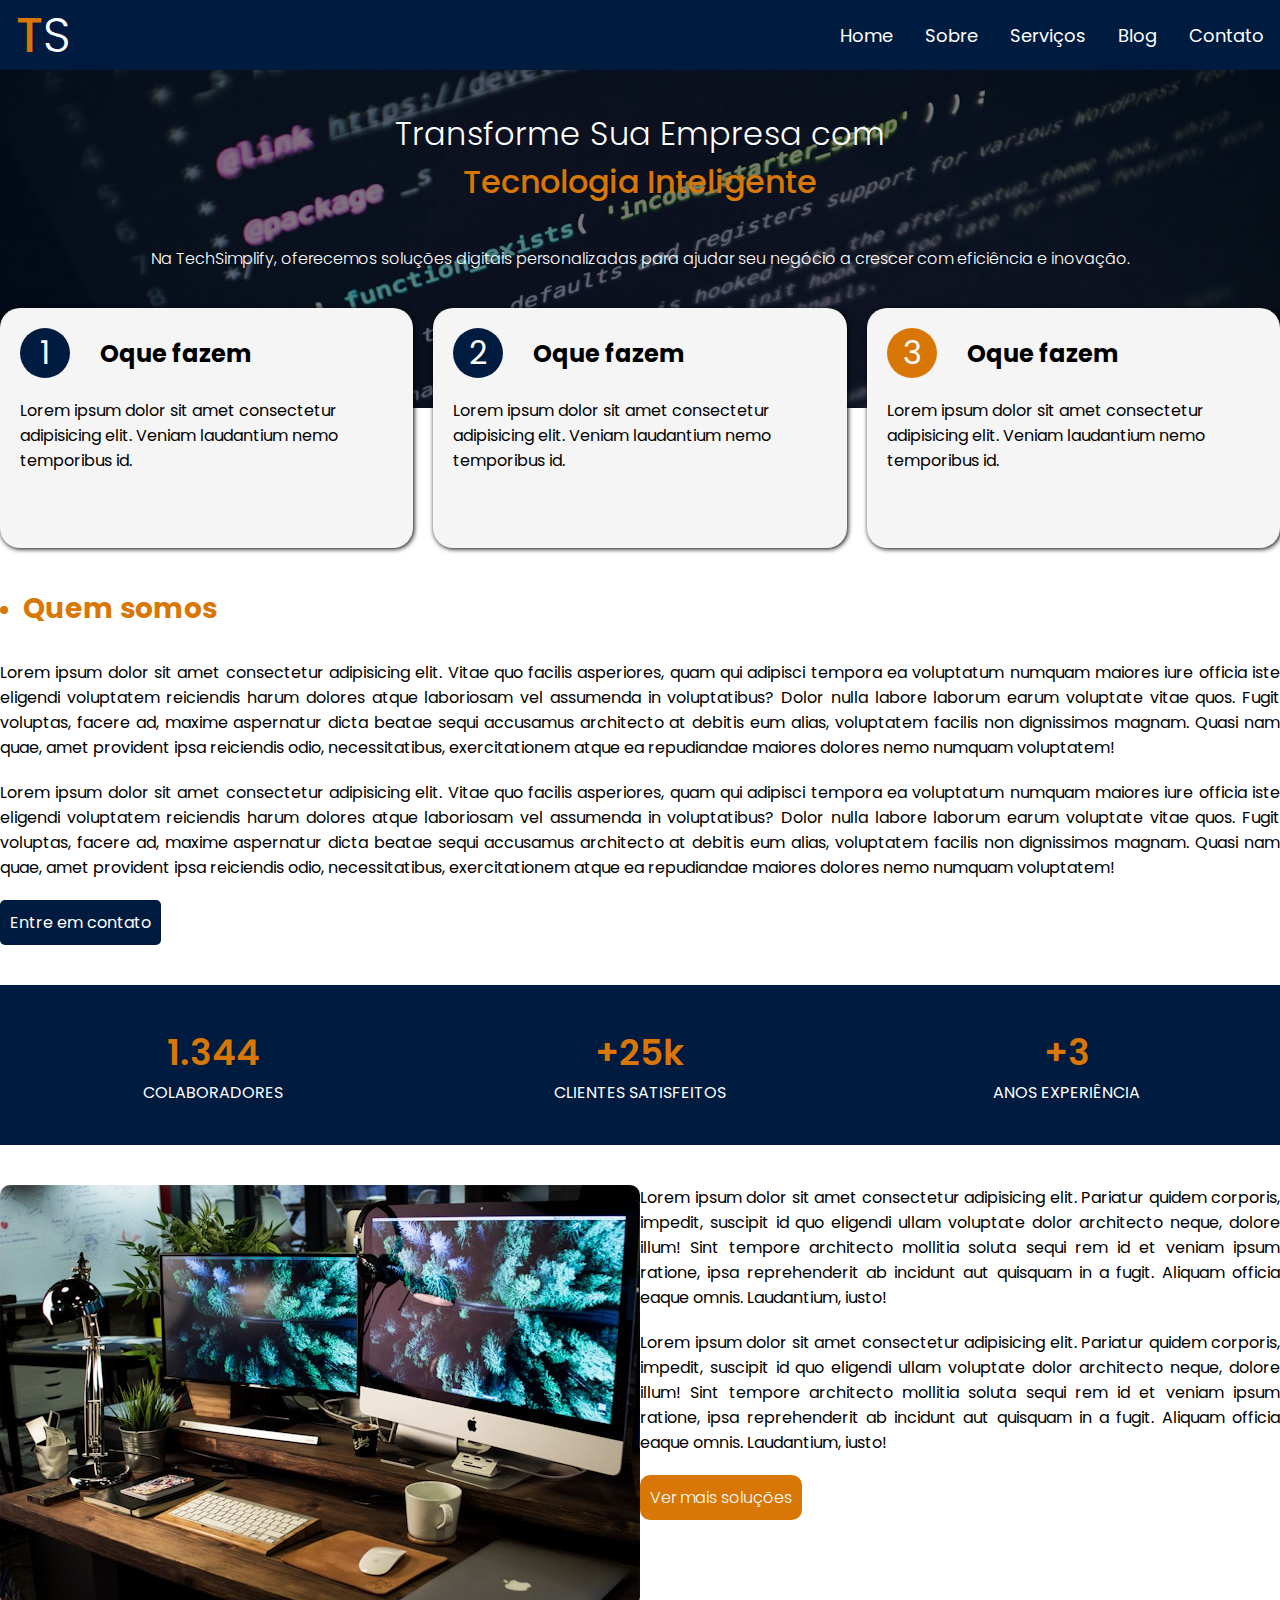
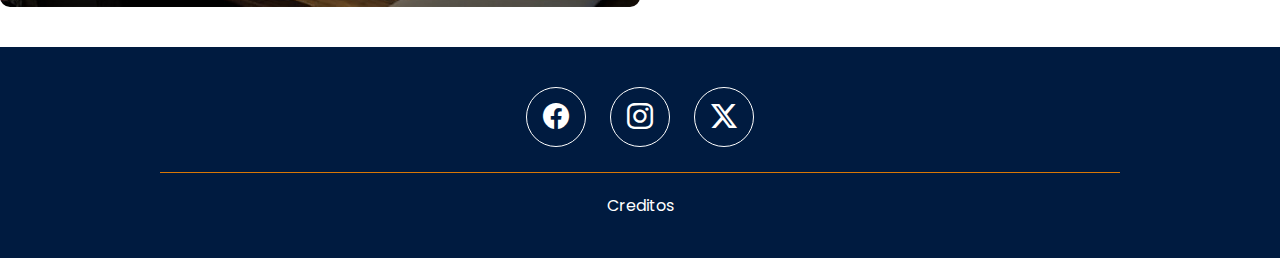
<file: index.html>
<!DOCTYPE html>
<html lang="pt-br">
  <head>
    <meta charset="UTF-8" />
    <meta name="viewport" content="width=device-width, initial-scale=1.0" />

    <!-- Fonte Poppins -->
    <link rel="preconnect" href="https://fonts.googleapis.com" />
    <link rel="preconnect" href="https://fonts.gstatic.com" crossorigin />
    <link
      href="https://fonts.googleapis.com/css2?family=Poppins:ital,wght@0,100;0,200;0,300;0,400;0,500;0,600;0,700;0,800;0,900;1,100;1,200;1,300;1,400;1,500;1,600;1,700;1,800;1,900&display=swap"
      rel="stylesheet"
    />
    <!-- Fonte Poppins -->

    <!-- Bootstrap -->
    <link
      rel="stylesheet"
      href="https://cdn.jsdelivr.net/npm/bootstrap-icons@1.11.3/font/bootstrap-icons.min.css"
    />
    <!-- Bootstrap -->

    <!-- Css -->
    <link rel="stylesheet" href="style.css" />
    <!-- Css -->

    <!-- Js -->
    <script type="module" src="script.js"></script>
    <!-- Js -->

    <title>TechSimplify Home</title>
  </head>
  <body>
    <header class="header">
      <nav class="nav">
        <a href="/" class="logo">T<span>S</span></a>
        <button class="hamburger"><i class="bi bi-list"></i></button>
        <ul class="nav-list">
          <li><a href="index.html">Home</a></li>
          <li><a href="sobre.html">Sobre</a></li>
          <li><a href="servicos.html">Serviços</a></li>
          <li><a href="blog.html">Blog</a></li>
          <li><a href="contato.html">Contato</a></li>
        </ul>
      </nav>
    </header>

    <section class="Hero">
      <div class="Txt-Hero">
        <h1>Transforme Sua Empresa com <span>Tecnologia Inteligente</span></h1>
        <p>
          Na TechSimplify, oferecemos soluções digitais personalizadas para
          ajudar seu negócio a crescer com eficiência e inovação.
        </p>
        <a href="#"><button>Vamos Conversar</button></a>
      </div>
    </section>

    <section class="Oque-Fazem">
      <div class="Fazem">
        <div class="Txt-Fazem">
          <button disabled="disabled">1</button>
          <h2>Oque fazem</h2>
        </div>

        <p>
          Lorem ipsum dolor sit amet consectetur adipisicing elit. Veniam
          laudantium nemo temporibus id.
        </p>
      </div>

      <div class="Fazem">
        <div class="Txt-Fazem">
          <button disabled="disabled">2</button>
          <h2>Oque fazem</h2>
        </div>

        <p>
          Lorem ipsum dolor sit amet consectetur adipisicing elit. Veniam
          laudantium nemo temporibus id.
        </p>
      </div>

      <div class="Fazem">
        <div class="Txt-Fazem">
          <button disabled="disabled">3</button>
          <h2>Oque fazem</h2>
        </div>

        <p>
          Lorem ipsum dolor sit amet consectetur adipisicing elit. Veniam
          laudantium nemo temporibus id.
        </p>
      </div>
    </section>

    <section class="Quem-Somos">
      <a href="#">
        <ul>
          <li><h3>Quem somos</h3></li>
        </ul>
      </a>

      <p>
        Lorem ipsum dolor sit amet consectetur adipisicing elit. Vitae quo
        facilis asperiores, quam qui adipisci tempora ea voluptatum numquam
        maiores iure officia iste eligendi voluptatem reiciendis harum dolores
        atque laboriosam vel assumenda in voluptatibus? Dolor nulla labore
        laborum earum voluptate vitae quos. Fugit voluptas, facere ad, maxime
        aspernatur dicta beatae sequi accusamus architecto at debitis eum alias,
        voluptatem facilis non dignissimos magnam. Quasi nam quae, amet
        provident ipsa reiciendis odio, necessitatibus, exercitationem atque ea
        repudiandae maiores dolores nemo numquam voluptatem!
      </p>

      <p>
        Lorem ipsum dolor sit amet consectetur adipisicing elit. Vitae quo
        facilis asperiores, quam qui adipisci tempora ea voluptatum numquam
        maiores iure officia iste eligendi voluptatem reiciendis harum dolores
        atque laboriosam vel assumenda in voluptatibus? Dolor nulla labore
        laborum earum voluptate vitae quos. Fugit voluptas, facere ad, maxime
        aspernatur dicta beatae sequi accusamus architecto at debitis eum alias,
        voluptatem facilis non dignissimos magnam. Quasi nam quae, amet
        provident ipsa reiciendis odio, necessitatibus, exercitationem atque ea
        repudiandae maiores dolores nemo numquam voluptatem!
      </p>

      <a href="#" id="Botao-Quem"><button>Entre em contato</button></a>
    </section>

    <section class="Contador">
      <div class="Dado">
        <h3>1.344</h3>
        <h4>colaboradores</h4>
      </div>

      <div class="Dado">
        <h3>+25k</h3>
        <h4>clientes satisfeitos</h4>
      </div>

      <div class="Dado">
        <h3>+3</h3>
        <h4>Anos experiência</h4>
      </div>
    </section>

    <section class="Solucoes">
      <img src="image/Solução.webp" alt="" />

      <div class="Txt-Solucoes">
        <p>
          Lorem ipsum dolor sit amet consectetur adipisicing elit. Pariatur
          quidem corporis, impedit, suscipit id quo eligendi ullam voluptate
          dolor architecto neque, dolore illum! Sint tempore architecto mollitia
          soluta sequi rem id et veniam ipsum ratione, ipsa reprehenderit ab
          incidunt aut quisquam in a fugit. Aliquam officia eaque omnis.
          Laudantium, iusto!
        </p>

        <p>
          Lorem ipsum dolor sit amet consectetur adipisicing elit. Pariatur
          quidem corporis, impedit, suscipit id quo eligendi ullam voluptate
          dolor architecto neque, dolore illum! Sint tempore architecto mollitia
          soluta sequi rem id et veniam ipsum ratione, ipsa reprehenderit ab
          incidunt aut quisquam in a fugit. Aliquam officia eaque omnis.
          Laudantium, iusto!
        </p>

        <a href="#"><button>Ver mais soluções</button></a>
      </div>
    </section>

    <footer>
      <div class="Topo-Footer">
        <a href="#"
          ><button><i class="bi bi-facebook"></i></button
        ></a>
        <a href="#"
          ><button><i class="bi bi-instagram"></i></button
        ></a>
        <a href="#"
          ><button><i class="bi bi-twitter-x"></i></button
        ></a>
      </div>
      <br />
      
      <div class="Botton-Footer">
        <p>Creditos</p>
      </div>
    </footer>
  </body>
</html>
</file>
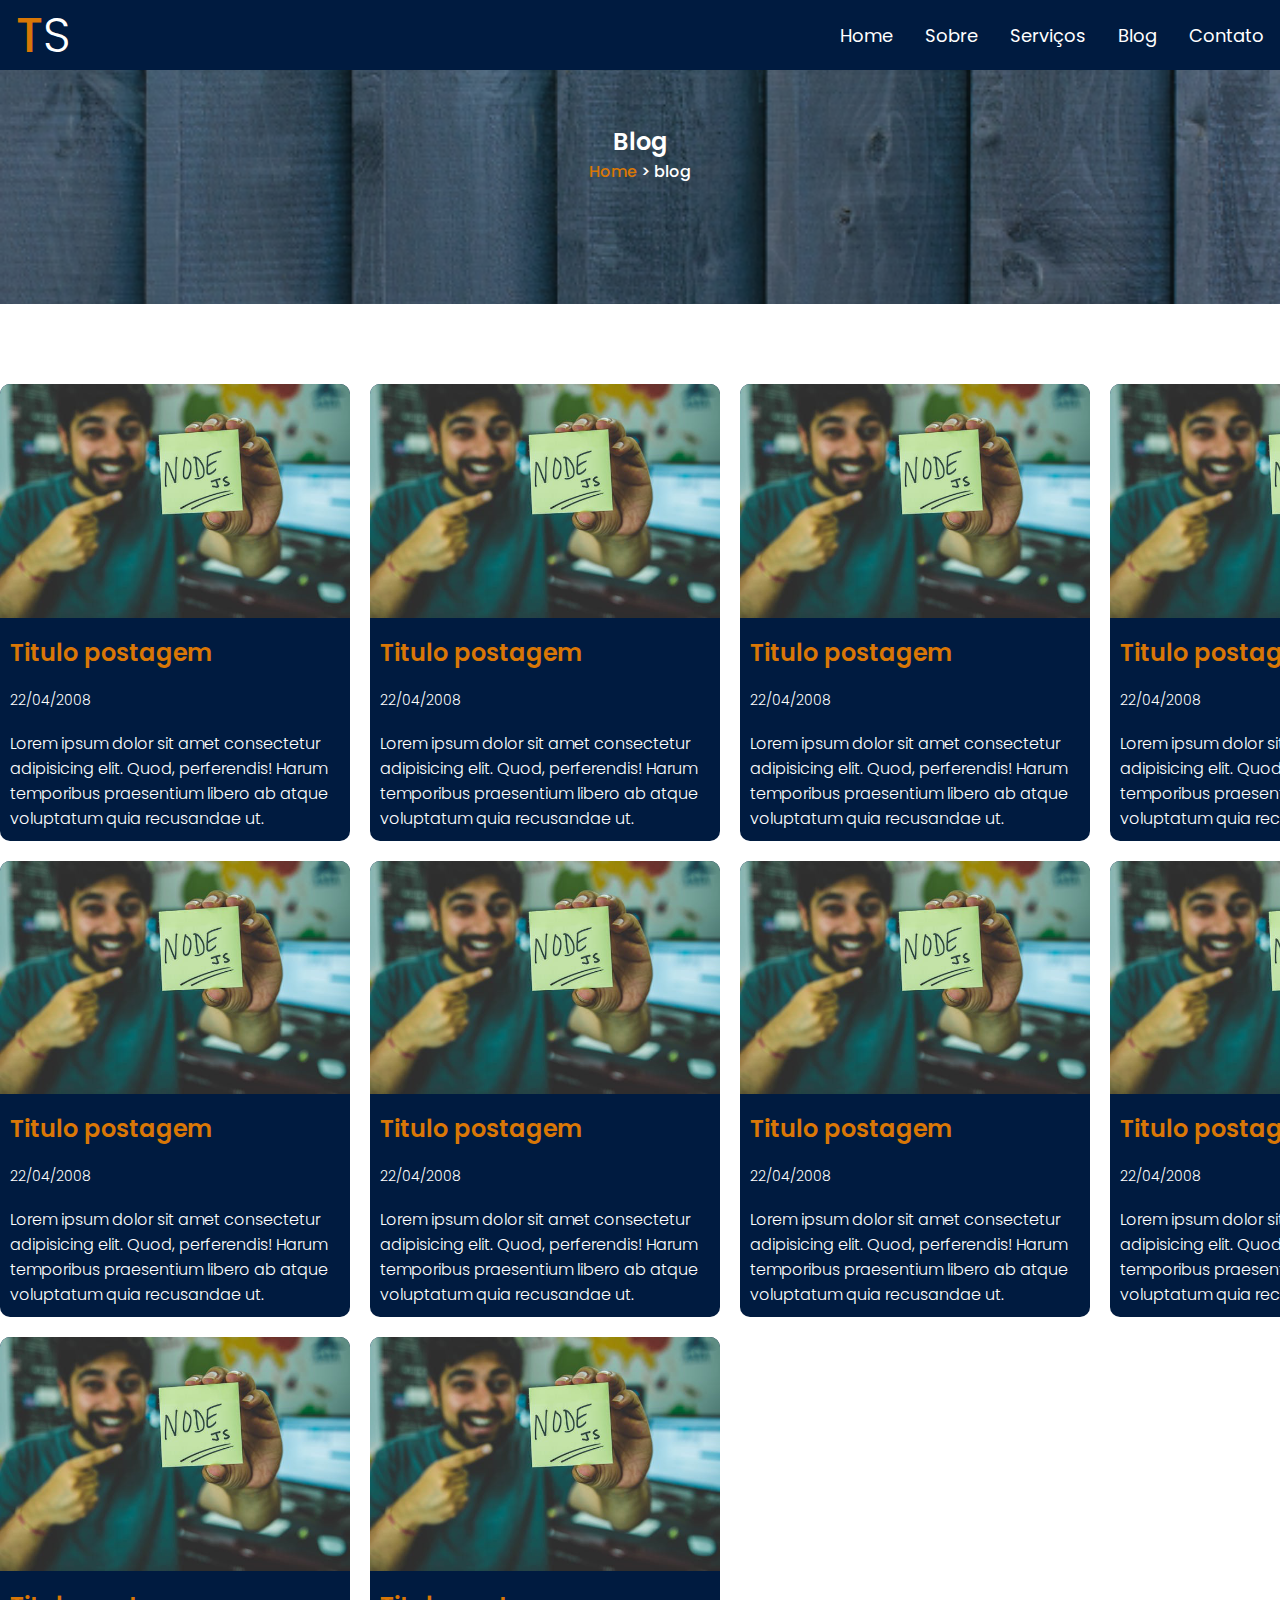
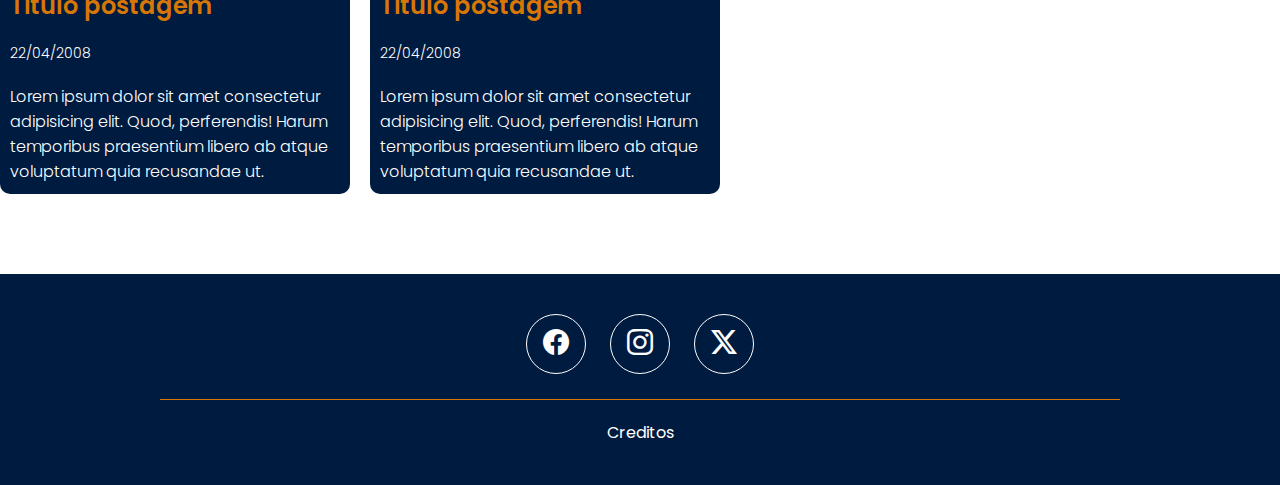
<file: blog.html>
<!DOCTYPE html>
<html lang="pt-br">
  <head>
    <meta charset="UTF-8" />
    <meta name="viewport" content="width=device-width, initial-scale=1.0" />

    <!-- Fonte Poppins -->
    <link rel="preconnect" href="https://fonts.googleapis.com" />
    <link rel="preconnect" href="https://fonts.gstatic.com" crossorigin />
    <link
      href="https://fonts.googleapis.com/css2?family=Poppins:ital,wght@0,100;0,200;0,300;0,400;0,500;0,600;0,700;0,800;0,900;1,100;1,200;1,300;1,400;1,500;1,600;1,700;1,800;1,900&display=swap"
      rel="stylesheet"
    />
    <!-- Fonte Poppins -->

    <!-- Bootstrap -->
    <link
      rel="stylesheet"
      href="https://cdn.jsdelivr.net/npm/bootstrap-icons@1.11.3/font/bootstrap-icons.min.css"
    />
    <!-- Bootstrap -->

    <!-- Css -->
    <link rel="stylesheet" href="style.css" />
    <!-- Css -->

    <!-- Js -->
    <script type="module" src="script.js"></script>
    <!-- Js -->

    <title>TechSimplify Blog</title>
  </head>
  <body>
    <header class="header">
      <nav class="nav">
        <a href="/" class="logo">T<span>S</span></a>
        <button class="hamburger"><i class="bi bi-list"></i></button>
        <ul class="nav-list">
          <li><a href="index.html">Home</a></li>
          <li><a href="sobre.html">Sobre</a></li>
          <li><a href="servicos.html">Serviços</a></li>
          <li><a href="blog.html">Blog</a></li>
          <li><a href="contato.html">Contato</a></li>
        </ul>
      </nav>
    </header>

    <section class="Inicio-Pagina">
      <div class="interface">
        <h1>Blog</h1>
        <p><span>Home</span> > blog</p>
      </div>
    </section>

    <section class="Postagens">
      
        <div class="Postagen">
          <img src="image/Blog.webp" alt="" />
          <h2>Titulo postagem</h2>
          <h3>22/04/2008</h3>
          <p>
            Lorem ipsum dolor sit amet consectetur adipisicing elit. Quod,
            perferendis! Harum temporibus praesentium libero ab atque voluptatum
            quia recusandae ut.
          </p>
        </div>

        <div class="Postagen">
          <img src="image/Blog.webp" alt="" />
          <h2>Titulo postagem</h2>
          <h3>22/04/2008</h3>
          <p>
            Lorem ipsum dolor sit amet consectetur adipisicing elit. Quod,
            perferendis! Harum temporibus praesentium libero ab atque voluptatum
            quia recusandae ut.
          </p>
        </div>

        <div class="Postagen">
          <img src="image/Blog.webp" alt="" />
          <h2>Titulo postagem</h2>
          <h3>22/04/2008</h3>
          <p>
            Lorem ipsum dolor sit amet consectetur adipisicing elit. Quod,
            perferendis! Harum temporibus praesentium libero ab atque voluptatum
            quia recusandae ut.
          </p>
        </div>

        <div class="Postagen">
          <img src="image/Blog.webp" alt="" />
          <h2>Titulo postagem</h2>
          <h3>22/04/2008</h3>
          <p>
            Lorem ipsum dolor sit amet consectetur adipisicing elit. Quod,
            perferendis! Harum temporibus praesentium libero ab atque voluptatum
            quia recusandae ut.
          </p>
        </div>

        <div class="Postagen">
          <img src="image/Blog.webp" alt="" />
          <h2>Titulo postagem</h2>
          <h3>22/04/2008</h3>
          <p>
            Lorem ipsum dolor sit amet consectetur adipisicing elit. Quod,
            perferendis! Harum temporibus praesentium libero ab atque voluptatum
            quia recusandae ut.
          </p>
        </div>

        <div class="Postagen">
          <img src="image/Blog.webp" alt="" />
          <h2>Titulo postagem</h2>
          <h3>22/04/2008</h3>
          <p>
            Lorem ipsum dolor sit amet consectetur adipisicing elit. Quod,
            perferendis! Harum temporibus praesentium libero ab atque voluptatum
            quia recusandae ut.
          </p>
        </div>

        <div class="Postagen">
          <img src="image/Blog.webp" alt="" />
          <h2>Titulo postagem</h2>
          <h3>22/04/2008</h3>
          <p>
            Lorem ipsum dolor sit amet consectetur adipisicing elit. Quod,
            perferendis! Harum temporibus praesentium libero ab atque voluptatum
            quia recusandae ut.
          </p>
        </div>

        <div class="Postagen">
          <img src="image/Blog.webp" alt="" />
          <h2>Titulo postagem</h2>
          <h3>22/04/2008</h3>
          <p>
            Lorem ipsum dolor sit amet consectetur adipisicing elit. Quod,
            perferendis! Harum temporibus praesentium libero ab atque voluptatum
            quia recusandae ut.
          </p>
        </div>
        <div class="Postagen">
          <img src="image/Blog.webp" alt="" />
          <h2>Titulo postagem</h2>
          <h3>22/04/2008</h3>
          <p>
            Lorem ipsum dolor sit amet consectetur adipisicing elit. Quod,
            perferendis! Harum temporibus praesentium libero ab atque voluptatum
            quia recusandae ut.
          </p>
        </div>

        <div class="Postagen">
          <img src="image/Blog.webp" alt="" />
          <h2>Titulo postagem</h2>
          <h3>22/04/2008</h3>
          <p>
            Lorem ipsum dolor sit amet consectetur adipisicing elit. Quod,
            perferendis! Harum temporibus praesentium libero ab atque voluptatum
            quia recusandae ut.
          </p>
        </div>
      
    </section>

    <footer>
      <div class="Topo-Footer">
        <a href="#"
          ><button><i class="bi bi-facebook"></i></button
        ></a>
        <a href="#"
          ><button><i class="bi bi-instagram"></i></button
        ></a>
        <a href="#"
          ><button><i class="bi bi-twitter-x"></i></button
        ></a>
      </div>
      <br />
      
      <div class="Botton-Footer">
        <p>Creditos</p>
      </div>
    </footer>
  </body>
</html>
</file>
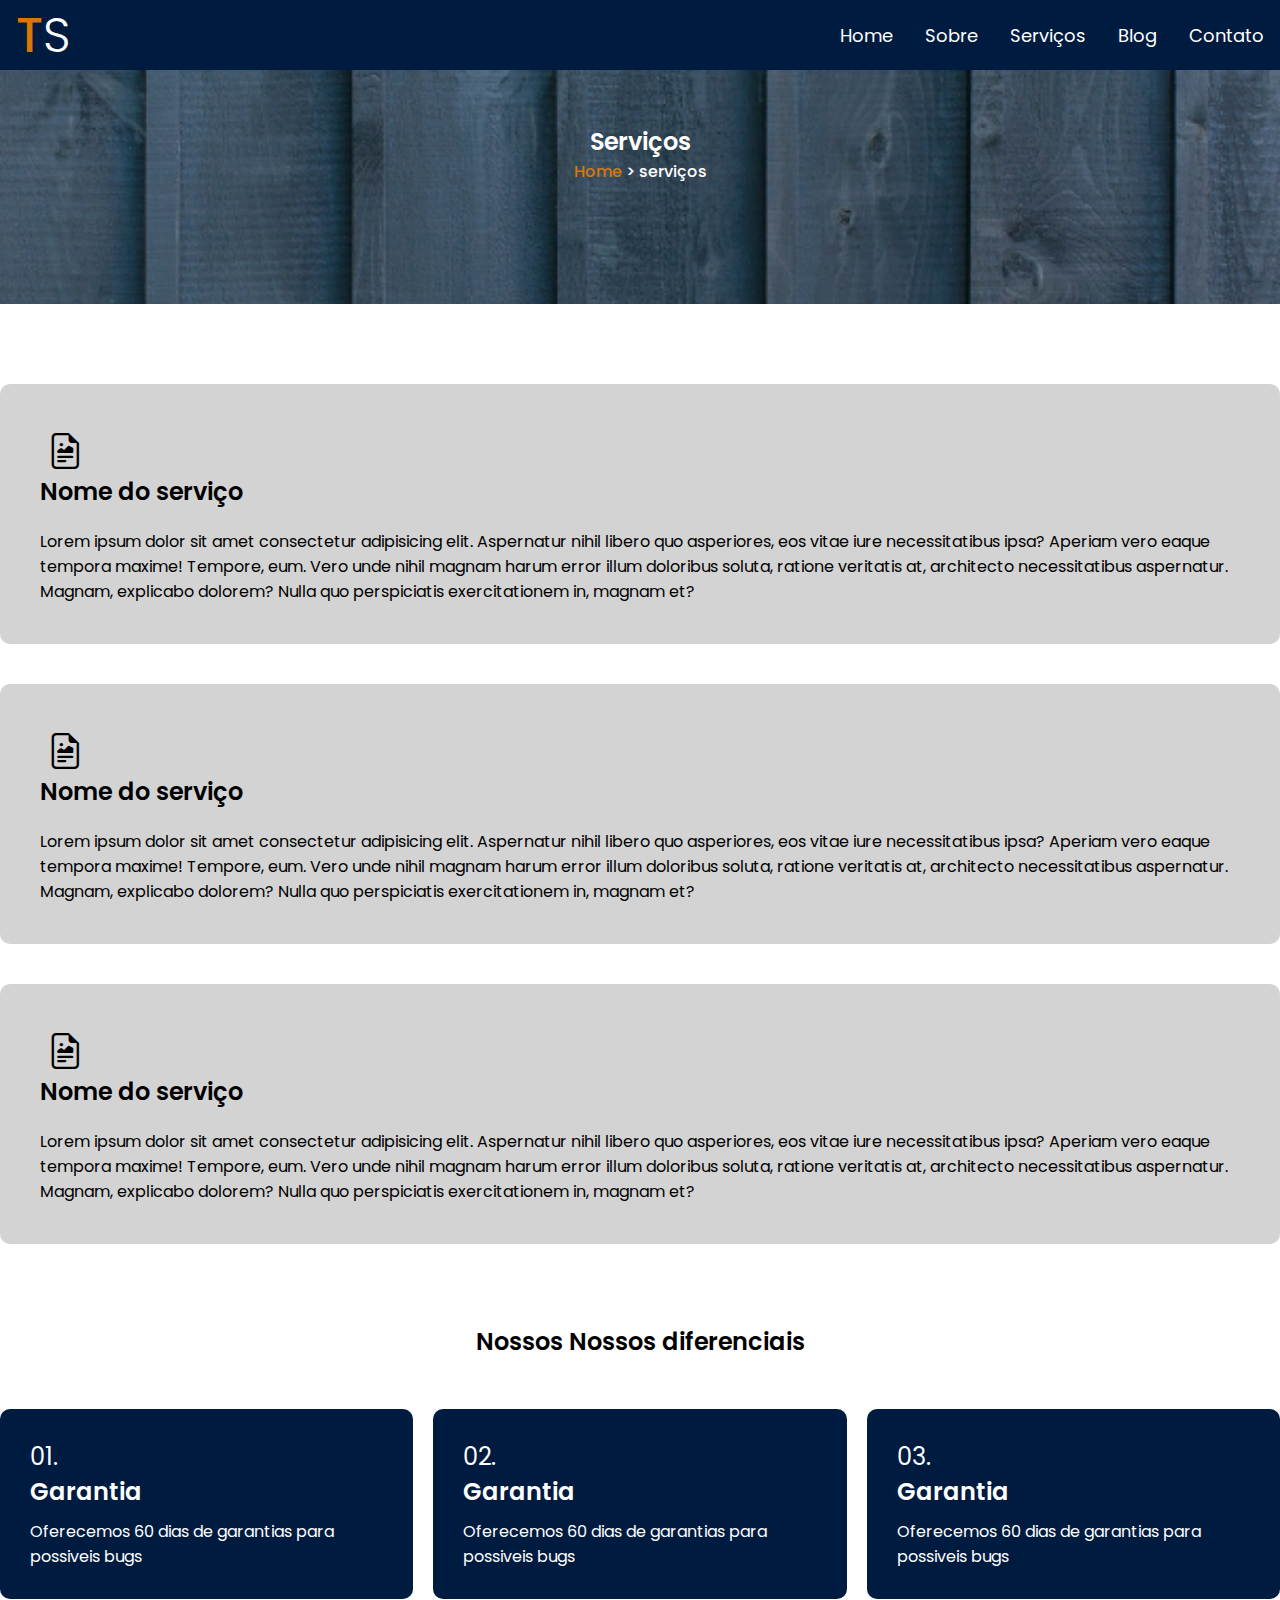
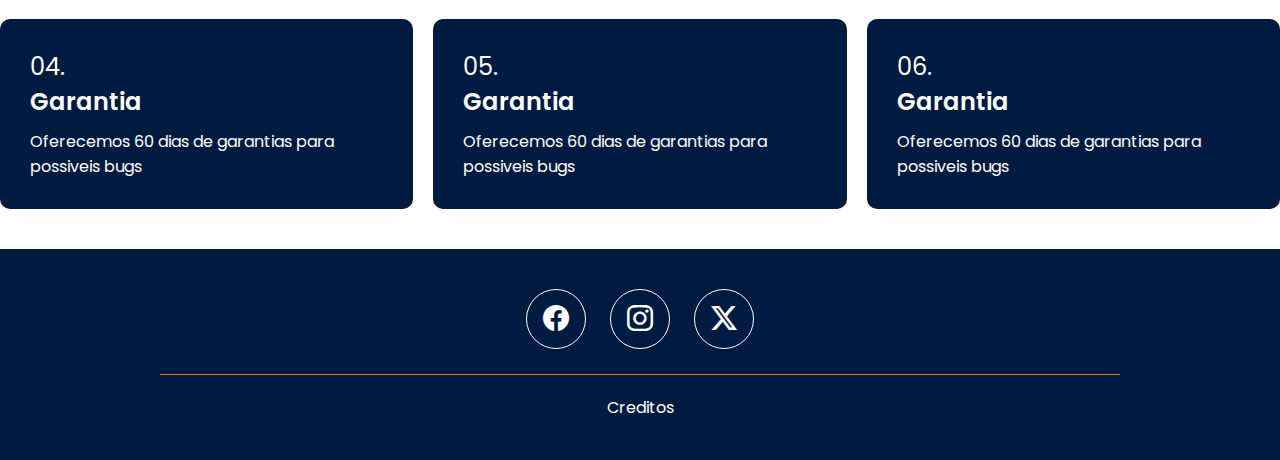
<file: servicos.html>
<!DOCTYPE html>
<html lang="pt-br">
  <head>
    <meta charset="UTF-8" />
    <meta name="viewport" content="width=device-width, initial-scale=1.0" />

    <!-- Fonte Poppins -->
    <link rel="preconnect" href="https://fonts.googleapis.com" />
    <link rel="preconnect" href="https://fonts.gstatic.com" crossorigin />
    <link
      href="https://fonts.googleapis.com/css2?family=Poppins:ital,wght@0,100;0,200;0,300;0,400;0,500;0,600;0,700;0,800;0,900;1,100;1,200;1,300;1,400;1,500;1,600;1,700;1,800;1,900&display=swap"
      rel="stylesheet"
    />
    <!-- Fonte Poppins -->

    <!-- Bootstrap -->
    <link
      rel="stylesheet"
      href="https://cdn.jsdelivr.net/npm/bootstrap-icons@1.11.3/font/bootstrap-icons.min.css"
    />
    <!-- Bootstrap -->

    <!-- Css -->
    <link rel="stylesheet" href="style.css" />
    <!-- Css -->

    <!-- Js -->
    <script type="module" src="script.js"></script>
    <!-- Js -->

    <title>TechSimplify Serviços</title>
  </head>
  <body>
    <header class="header">
      <nav class="nav">
        <a href="/" class="logo">T<span>S</span></a>
        <button class="hamburger"><i class="bi bi-list"></i></button>
        <ul class="nav-list">
          <li><a href="index.html">Home</a></li>
          <li><a href="sobre.html">Sobre</a></li>
          <li><a href="servicos.html">Serviços</a></li>
          <li><a href="blog.html">Blog</a></li>
          <li><a href="contato.html">Contato</a></li>
        </ul>
      </nav>
    </header>

    <section class="Inicio-Pagina">
      <div class="interface">
        <h1>Serviços</h1>
        <p><span>Home</span> > serviços</p>
      </div>
    </section>

    <section class="Servicos">
      <div class="interface">
        <div class="Servico">
          <button disabled="disabled">
            <i class="bi bi-file-earmark-richtext"></i>
          </button>
          <h2>Nome do serviço</h2>
          <p>
            Lorem ipsum dolor sit amet consectetur adipisicing elit. Aspernatur
            nihil libero quo asperiores, eos vitae iure necessitatibus ipsa?
            Aperiam vero eaque tempora maxime! Tempore, eum. Vero unde nihil
            magnam harum error illum doloribus soluta, ratione veritatis at,
            architecto necessitatibus aspernatur. Magnam, explicabo dolorem?
            Nulla quo perspiciatis exercitationem in, magnam et?
          </p>
        </div>

        <div class="Servico">
          <button disabled="disabled">
            <i class="bi bi-file-earmark-richtext"></i>
          </button>
          <h2>Nome do serviço</h2>
          <p>
            Lorem ipsum dolor sit amet consectetur adipisicing elit. Aspernatur
            nihil libero quo asperiores, eos vitae iure necessitatibus ipsa?
            Aperiam vero eaque tempora maxime! Tempore, eum. Vero unde nihil
            magnam harum error illum doloribus soluta, ratione veritatis at,
            architecto necessitatibus aspernatur. Magnam, explicabo dolorem?
            Nulla quo perspiciatis exercitationem in, magnam et?
          </p>
        </div>

        <div class="Servico">
          <button disabled="disabled">
            <i class="bi bi-file-earmark-richtext"></i>
          </button>
          <h2>Nome do serviço</h2>
          <p>
            Lorem ipsum dolor sit amet consectetur adipisicing elit. Aspernatur
            nihil libero quo asperiores, eos vitae iure necessitatibus ipsa?
            Aperiam vero eaque tempora maxime! Tempore, eum. Vero unde nihil
            magnam harum error illum doloribus soluta, ratione veritatis at,
            architecto necessitatibus aspernatur. Magnam, explicabo dolorem?
            Nulla quo perspiciatis exercitationem in, magnam et?
          </p>
        </div>
      </div>
    </section>

    <section class="Nossos-Diferenciais">
      <div class="interface">
        <h2>Nossos Nossos diferenciais</h2>

        <div class="Cards">
          <div class="Card">
            <button disabled="disabled">01.</button>
            <h3>Garantia</h3>
            <p>Oferecemos 60 dias de garantias para possiveis bugs</p>
          </div>

          <div class="Card">
            <button disabled="disabled">02.</button>
            <h3>Garantia</h3>
            <p>Oferecemos 60 dias de garantias para possiveis bugs</p>
          </div>

          <div class="Card">
            <button disabled="disabled">03.</button>
            <h3>Garantia</h3>
            <p>Oferecemos 60 dias de garantias para possiveis bugs</p>
          </div>

          <div class="Card">
            <button disabled="disabled">04.</button>
            <h3>Garantia</h3>
            <p>Oferecemos 60 dias de garantias para possiveis bugs</p>
          </div>

          <div class="Card">
            <button disabled="disabled">05.</button>
            <h3>Garantia</h3>
            <p>Oferecemos 60 dias de garantias para possiveis bugs</p>
          </div>

          <div class="Card">
            <button disabled="disabled">06.</button>
            <h3>Garantia</h3>
            <p>Oferecemos 60 dias de garantias para possiveis bugs</p>
          </div>
        </div>
      </div>
    </section>

    <footer>
      <div class="Topo-Footer">
        <a href="#"
          ><button><i class="bi bi-facebook"></i></button
        ></a>
        <a href="#"
          ><button><i class="bi bi-instagram"></i></button
        ></a>
        <a href="#"
          ><button><i class="bi bi-twitter-x"></i></button
        ></a>
      </div>
      <br />
      
      <div class="Botton-Footer">
        <p>Creditos</p>
      </div>
    </footer>
  </body>
</html>
</file>
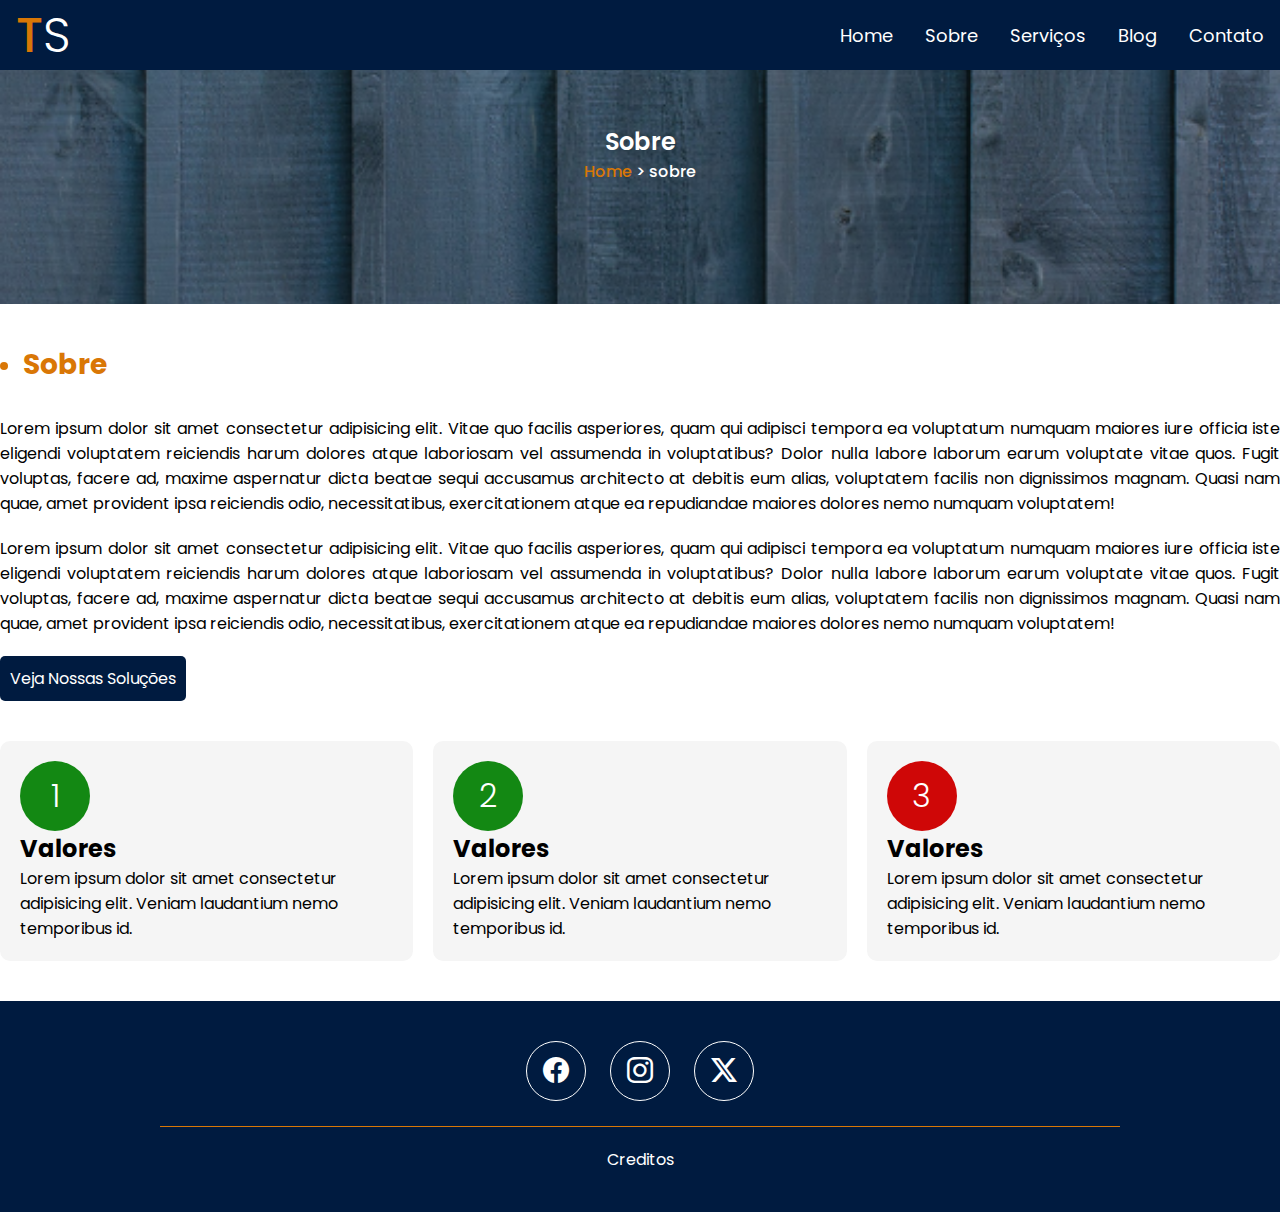
<file: sobre.html>
<!DOCTYPE html>
<html lang="pt-br">
  <head>
    <meta charset="UTF-8" />
    <meta name="viewport" content="width=device-width, initial-scale=1.0" />

    <!-- Fonte Poppins -->
    <link rel="preconnect" href="https://fonts.googleapis.com" />
    <link rel="preconnect" href="https://fonts.gstatic.com" crossorigin />
    <link
      href="https://fonts.googleapis.com/css2?family=Poppins:ital,wght@0,100;0,200;0,300;0,400;0,500;0,600;0,700;0,800;0,900;1,100;1,200;1,300;1,400;1,500;1,600;1,700;1,800;1,900&display=swap"
      rel="stylesheet"
    />
    <!-- Fonte Poppins -->

    <!-- Bootstrap -->
    <link
      rel="stylesheet"
      href="https://cdn.jsdelivr.net/npm/bootstrap-icons@1.11.3/font/bootstrap-icons.min.css"
    />
    <!-- Bootstrap -->

    <!-- Css -->
    <link rel="stylesheet" href="style.css" />
    <!-- Css -->

    <!-- Js -->
    <script type="module" src="script.js"></script>
    <!-- Js -->

    <title>TechSimplify Sobre</title>
  </head>
  <body>
    <header class="header">
      <nav class="nav">
        <a href="/" class="logo">T<span>S</span></a>
        <button class="hamburger"><i class="bi bi-list"></i></button>
        <ul class="nav-list">
          <li><a href="index.html">Home</a></li>
          <li><a href="sobre.html">Sobre</a></li>
          <li><a href="servicos.html">Serviços</a></li>
          <li><a href="blog.html">Blog</a></li>
          <li><a href="contato.html">Contato</a></li>
        </ul>
      </nav>
    </header>

    <section class="Inicio-Pagina">
      <div class="interface">
        <h1>Sobre</h1>
        <p><span>Home</span> > sobre</p>
      </div>
    </section>

    <section class="Quem-Somos">
      
        <a href="#">
          <ul>
            <li><h3>Sobre</h3></li>
          </ul>
        </a>

        <p>
          Lorem ipsum dolor sit amet consectetur adipisicing elit. Vitae quo
          facilis asperiores, quam qui adipisci tempora ea voluptatum numquam
          maiores iure officia iste eligendi voluptatem reiciendis harum dolores
          atque laboriosam vel assumenda in voluptatibus? Dolor nulla labore
          laborum earum voluptate vitae quos. Fugit voluptas, facere ad, maxime
          aspernatur dicta beatae sequi accusamus architecto at debitis eum
          alias, voluptatem facilis non dignissimos magnam. Quasi nam quae, amet
          provident ipsa reiciendis odio, necessitatibus, exercitationem atque
          ea repudiandae maiores dolores nemo numquam voluptatem!
        </p>

        <p>
          Lorem ipsum dolor sit amet consectetur adipisicing elit. Vitae quo
          facilis asperiores, quam qui adipisci tempora ea voluptatum numquam
          maiores iure officia iste eligendi voluptatem reiciendis harum dolores
          atque laboriosam vel assumenda in voluptatibus? Dolor nulla labore
          laborum earum voluptate vitae quos. Fugit voluptas, facere ad, maxime
          aspernatur dicta beatae sequi accusamus architecto at debitis eum
          alias, voluptatem facilis non dignissimos magnam. Quasi nam quae, amet
          provident ipsa reiciendis odio, necessitatibus, exercitationem atque
          ea repudiandae maiores dolores nemo numquam voluptatem!
        </p>

        <a href="#" id="Botao-Quem"><button>Veja Nossas Soluções</button></a>
      
    </section>

    <section class="Valores">
      
        <div class="Fazem">
          <div class="Txt-Fazem">
            <button disabled="disabled">1</button>
            <h2>Valores</h2>
          </div>

          <p>
            Lorem ipsum dolor sit amet consectetur adipisicing elit. Veniam
            laudantium nemo temporibus id.
          </p>
        </div>

        <div class="Fazem">
          <div class="Txt-Fazem">
            <button disabled="disabled">2</button>
            <h2>Valores</h2>
          </div>

          <p>
            Lorem ipsum dolor sit amet consectetur adipisicing elit. Veniam
            laudantium nemo temporibus id.
          </p>
        </div>

        <div class="Fazem">
          <div class="Txt-Fazem">
            <button disabled="disabled">3</button>
            <h2>Valores</h2>
          </div>

          <p>
            Lorem ipsum dolor sit amet consectetur adipisicing elit. Veniam
            laudantium nemo temporibus id.
          </p>
        
      
    </section>

    <footer>
      <div class="Topo-Footer">
        <a href="#"
          ><button><i class="bi bi-facebook"></i></button
        ></a>
        <a href="#"
          ><button><i class="bi bi-instagram"></i></button
        ></a>
        <a href="#"
          ><button><i class="bi bi-twitter-x"></i></button
        ></a>
      </div>
      <br />
      
      <div class="Botton-Footer">
        <p>Creditos</p>
      </div>
    </footer>
  </body>
</html>
</file>
<file: style.css>
* {
  margin: 0;
  padding: 0;
  font-family: "Poppins", sans-serif;
}

/* Estilo do header */

/* Header base */
header a {
  text-decoration: none;
}

.header {
  max-width: 100vw;
  background: #001b40;
  padding-inline: 16px;
}

.nav {
  max-width: 1280px;
  height: 70px;
  margin-inline: auto;

  display: flex;
  justify-content: space-between;
}

.logo {
  font-size: 48px;
  font-weight: 500;
  color: #d97706;
}

.logo span {
  color: #ffffff;
  font-weight: 300;
}

.nav-list {
  display: flex;
  gap: 32px;
  align-items: center;
  list-style: none;
}

.nav-list a {
  font-size: 18px;
  color: #ffffff;
  padding-block: 16px;
}

.hamburger {
  display: none;
  border: none;
  background: none;
  font-size: 36px;
  cursor: pointer;
  color: #ffffff;

  z-index: 901;
}

@media (max-width: 750px) {
  .hamburger {
    display: block;
  }

  .nav-list {
    position: fixed;
    top: 0;
    left: 0;
    width: 100vw;
    height: 100vh;
    background-color: #001b40;
    clip-path: circle(100px at 90% -15%);
    transition: 1s ease-out;

    flex-direction: column;
    justify-content: space-around;
    align-items: center;
    gap: 0;
    pointer-events: none;
  }

  .nav-list a {
    font-size: 24px;
    opacity: 0;
  }

  .nav-list li:nth-child(1) a {
    transition: 0.5s 0.2s;
  }

  .nav-list li:nth-child(2) a {
    transition: 0.5s;
  }

  .nav-list li:nth-child(3) a {
    transition: 0.5s 0.6s;
  }

  .nav-list li:nth-child(4) a {
    transition: 0.5s 0.8s;
  }

  .nav-list li:nth-child(5) a {
    transition: 0.5s 0.1s;
  }
  /* Estilos ativos */

  .nav.active .nav-list {
    z-index: 900;
    clip-path: circle(1500px at 90% -15px);
    pointer-events: all;
  }

  .nav.active .nav-list a {
    opacity: 1;
  }

  .nav.active .hamburger {
    position: fixed;
    top: 26px;
    right: 16px;
  }
}

/* Hero */

.Hero {
  background-image: url(image/Hero-foto.jpg);
  background-repeat: no-repeat;
  background-size: cover;

  display: flex;
  align-items: center;
  text-align: center;
  justify-content: center;
  flex-direction: column;

  padding: 40px;
}

.Txt-Hero h1 {
  font-size: 32px;
  font-weight: 300;
  color: #ffffff;
  padding-bottom: 40px;
}

.Txt-Hero h1 span {
  display: block;
  font-weight: 500;
  color: #d97706;
}

.Txt-Hero p {
  color: #ffffff;
  padding-bottom: 50px;
  font-size: 16px;
  font-weight: 300;
}

.Txt-Hero button {
  background-color: transparent;
  border: 1px solid #d97706;
  padding: 10px;
  color: #d97706;
  font-size: 16px;
  cursor: pointer;
  font-weight: 500;

  transition: 0.5s;
}

.Txt-Hero button:hover {
  background-color: #d97706;
  color: #001b40;
}

/* Oque fazem */

.Oque-Fazem {
  max-width: 1440px;
  margin: 0 auto;
  margin-top: -100px;
  z-index: 4;
  display: grid;
  grid-template-columns: 1fr 1fr 1fr;
  gap: 20px;
}

.Fazem button {
  width: 50px;
  height: 50px;
  border-radius: 50%;
  border: none;
  background-color: #001b40;
  color: #ffffff;
  font-size: 32px;
}

.Oque-Fazem .Fazem:nth-child(3) button {
  background-color: #d97706;
  border: none;
}

.Oque-Fazem .Fazem {
  background-color: #f5f5f5;
  border-radius: 20px;
  height: 200px;
  padding: 20px;
  box-shadow: 1px 1px 5px;
}

.Oque-Fazem .Txt-Fazem {
  display: flex;
  gap: 30px;
  font-size: 16px;
  margin-bottom: 20px;
  align-items: center;
}

@media (max-width: 750px) {
  .Oque-Fazem {
    padding: 0 40px;
    margin-top: 20px;

    display: grid;
    grid-template-columns: 1fr;
  }

  .Oque-Fazem .Fazem {
    background-color: #f5f5f5;
    border-radius: 20px;
    max-width: 300px;
    margin: 0 20px;
    padding: 20px;
    box-shadow: 1px 1px 5px;
  }
}

/* Quem somos */

.Quem-Somos {
  max-width: 1440px;
  margin: 40px auto;
}

.Quem-Somos li {
  color: #d97706;
  font-size: 24px;
  margin-left: 23px;
}

.Quem-Somos a {
  text-decoration: none;
}

.Quem-Somos ul {
  padding-bottom: 30px;
  font-weight: 300;
}

.Quem-Somos p {
  font-size: 16px;
  padding-bottom: 20px;
  text-align: justify;
}

.Quem-Somos button {
  background-color: #001b40;
  font-size: 16px;
  padding: 10px;
  border: none;
  border-radius: 5px;
  color: #ffffff;
  cursor: pointer;

  transition: 0.5s;
}

.Quem-Somos button:hover {
  background-color: #013174;
}

@media (max-width: 750px) {
  .Quem-Somos {
    padding: 40px;
    max-width: 400px;
  }

  .Quem-Somos ul {
    text-align: center;
    list-style: none;
  }

  .Quem-Somos p {
    font-size: 16px;
  }
}

/* Contador / Colaboradores */

.Contador {
  background-color: #001b40;
  padding: 40px 0;
  display: grid;
  grid-template-columns: 1fr 1fr 1fr;
  align-items: center;
}

.Contador .Dado {
  margin: 0 auto;
  text-align: center;
}

.Contador .Dado h3 {
  font-size: 36px;
  color: #d97706;
  font-weight: 600;
}

.Contador .Dado h4 {
  font-size: 16px;
  color: #ffffff;
  font-weight: 400;
  text-transform: uppercase;
}

@media (max-width: 750px) {
  .Contador {
    background-color: #001b40;
    padding: 40px 0;
    display: grid;
    grid-template-columns: 1fr 1fr;
    align-items: center;
    
  }

  .Contador .Dado h3 {
    font-size: 24px;
  }

  .Contador .Dado h4 {
    font-size: 16px;
  }
}

/* Soluções */

section.Solucoes {
  max-width: 1440px;
  margin: 40px auto;
  display: grid;
  grid-template-columns: 1fr 1fr;
}

section.Solucoes img {
  border-radius: 10px;
  max-height: 430px;
}

section.Solucoes .Txt-Solucoes p {
  font-size: 16px;
  text-align: justify;
  margin-bottom: 20px;
}

section.Solucoes .Txt-Solucoes button {
  font-size: 16px;
  padding: 10px;
  border-radius: 10px;
  border: none;
  background-color: #d97706;
  color: #ffffff;
  font-weight: 300;
  cursor: pointer;

  transition: 0.5s;
}

section.Solucoes .Txt-Solucoes button:hover {
  background-color: #001b40;
}

@media (max-width: 750px) {
  section.Solucoes {
    padding: 0 40px;
    display: grid;
    grid-template-columns: 1fr;
  }

  section.Solucoes img {
    max-width: 100%;
    margin: 0 auto;
    margin-bottom: 40px;
  }

  section.Solucoes .Txt-Solucoes {
    max-width: 100%;
  }
}

/* Sobre */

.Inicio-Pagina {
  height: 20vh;
  background-image: url(image/Fundo-Nome-CaminhoPagina.webp);
  background-repeat: no-repeat;
  background-size: cover;
  background-position: center;
  color: #ffffff;
}

.Inicio-Pagina {
  text-align: center;
  padding-top: 6vh;
}

.Inicio-Pagina h1 {
  font-size: 24px;
  font-weight: 600;
}

.Inicio-Pagina p {
  font-size: 16px;
  font-weight: 500;
}

.Inicio-Pagina p span {
  color: #d97706;
}

.Valores {
  display: grid;
  max-width: 1440px;
  margin: 0 auto;
  grid-template-columns: 1fr 1fr 1fr;
  gap: 20px;
}

.Valores .Fazem {
  padding: 20px;
  border-radius: 10px;
  background-color: #f5f5f5;
}

.Valores .Txt-Fazem h2 {
  font-size: 24px;
}

.Valores .Fazem button {
  width: 70px;
  height: 70px;
  border-radius: 50%;
  color: #ffffff;
  font-size: 32px;
  font-weight: 300;
  background-color: #138813;
  border: none;
}

.Valores .Fazem:nth-child(3) button {
  background-color: #cf0707;
  border: none;
}

@media (max-width: 750px) {
  .Valores {
    display: grid;
    margin: 0 auto;
    grid-template-columns: 1fr;
    padding: 40px;
    gap: 20px;
  }
}

/* Serviços */

.Servicos {
  max-width: 1440px;
  margin: 80px auto;
}

.Servicos .Servico {
  background-color: #d3d3d3;
  border-radius: 10px;
  margin-bottom: 40px;
  padding: 40px;
}

.Servicos .Servico button {
  width: 50px;
  height: 50px;
  border-radius: 50%;
  border: none;
  font-size: 36px;
  background-color: transparent;
  color: #000000;
}

.Servico h2 {
  font-size: 24px;
  font-weight: 600;
  margin-bottom: 20px;
}

.Servicos .Servico p {
  font-size: 16px;
}

@media (max-width: 750px) {
  .Servicos {
    padding: 40px;
    margin-bottom: 0;
  }
}

.Nossos-Diferenciais {
  max-width: 1440px;
  margin: 0 auto;
}

.Nossos-Diferenciais h2 {
  text-align: center;
  font-size: 24px;
  font-weight: 600;
}

.Nossos-Diferenciais .Cards {
  display: grid;
  grid-template-columns: 1fr 1fr 1fr;
  margin-top: 50px;
  gap: 20px;
}

.Card {
  background-color: #001b40;
  padding: 30px;
  border-radius: 10px;
  color: #ffffff;
}

.Card button {
  background-color: transparent;
  font-size: 24px;
  border: none;
  color: #ffffff;
}

.Card h3 {
  font-weight: 600;
  font-size: 24px;
  margin-bottom: 10px;
}

.Card p {
  font-size: 16px;
}

@media (max-width: 750px) {
  .Nossos-Diferenciais {
    margin-top: 0;
    padding: 40px;
  }

  .Nossos-Diferenciais .Cards {
    display: grid;
    grid-template-columns: 1fr;
    margin-top: 50px;
    gap: 20px;
  }
}

/* Blog */

.Postagens {
  max-width: 1440px;
  margin: 80px auto;
  display: grid;
  grid-template-columns: 1fr 1fr 1fr 1fr;
  gap: 20px;
}

.Postagen {
  background-color: #001b40;
  border-radius: 10px;
  color: #ffffff;
}

.Postagen img {
  max-width: 350px;
  border-radius: 10px 10px 0 0;
}

.Postagen h2,
.Postagen h3,
.Postagen p {
  padding: 10px;
}

.Postagen h2 {
  color: #d97706;
  font-size: 24px;
  font-weight: 600;
}

.Postagen h3 {
  font-size: 14px;
  font-weight: 300;
}

.Postagen p {
  font-weight: 300;
  font-size: 16px;
}

@media (max-width: 750px) {
  .Postagens {
    margin-top: 10px;
    margin-bottom: -20px;
    padding: 40px;
    display: grid;
    grid-template-columns: 1fr;
    gap: 20px;
  }

  .Postagen {
    background-color: #001b40;
    border-radius: 10px;
    color: #ffffff;
    margin: 0 auto;
  }

  .Postagen img {
    max-width: 100%;
    border-radius: 10px 10px 0 0;
  }
}

/* Footer */

footer {
  margin-top: 40px;
  background-color: #001b40;
  padding: 40px 0;
  text-align: center;
  max-width: 100vw;
}

footer .Topo-Footer button {
  font-size: 26px;
  gap: 20px;
  width: 60px;
  height: 60px;
  border-radius: 50%;
  color: #ffffff;
  background-color: transparent;
  border: 1px solid #ffffff;
  cursor: pointer;
  transition: 0.5s;
  margin: 0 10px;
}

footer .Topo-Footer button:hover {
  background-color: #d97706;
  border: 1px solid #d97706;
  color: #001b40;
}

footer .Botton-Footer p {
  border-top: 1px solid #d97706;
  color: #ffffff;
  padding-top: 20px;
  max-width: 75vw;
  margin: 0 auto;
}
</file>
